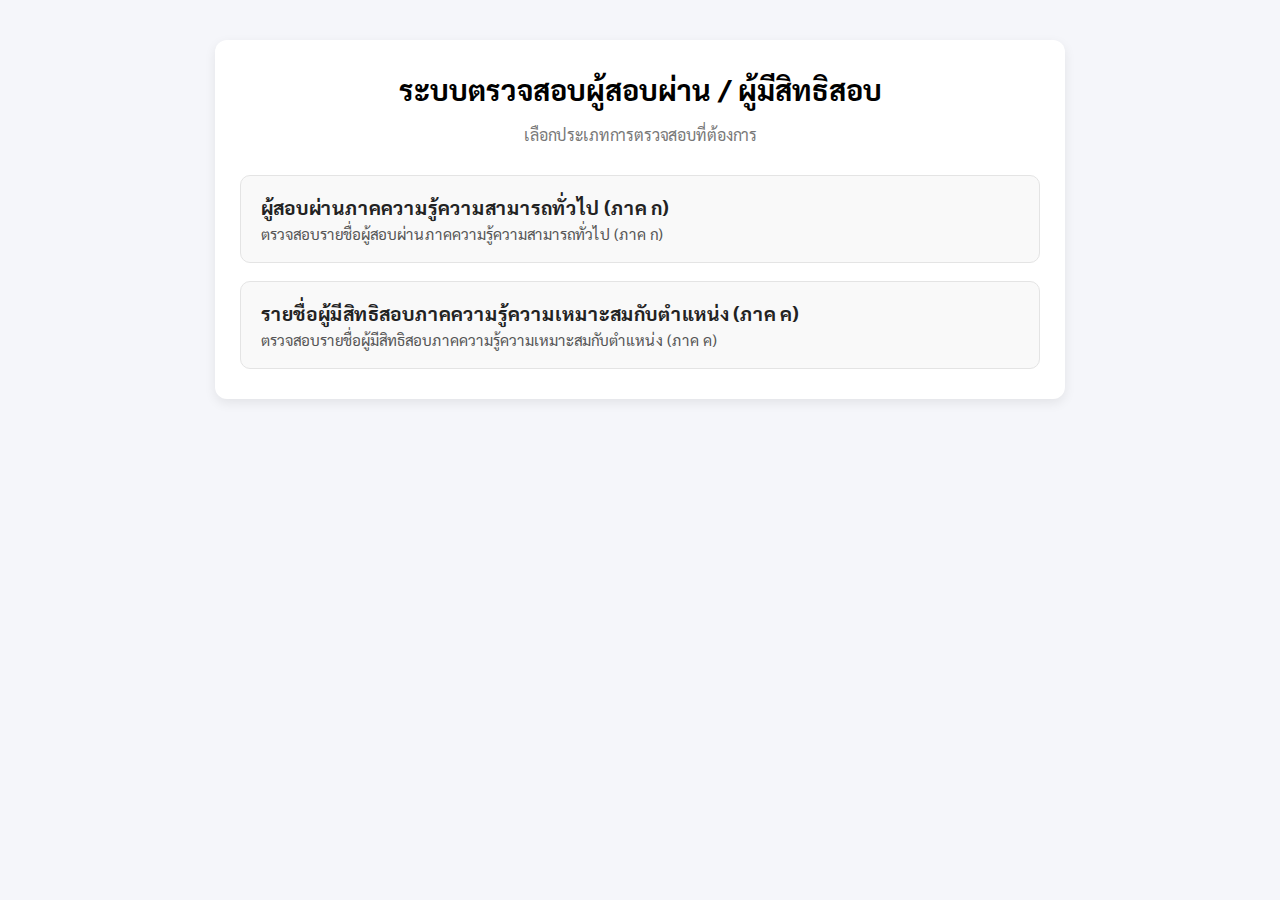
<file: index.html>
<!DOCTYPE html>
<html lang="th">
<head>
    <meta charset="UTF-8" />
    <title>ระบบตรวจสอบผู้สอบผ่าน / ผู้มีสิทธิสอบ</title>
    <meta name="viewport" content="width=device-width, initial-scale=1" />

    <!-- ฟอนต์ Sarabun -->
    <link href="https://fonts.googleapis.com/css2?family=Sarabun:wght@300;400;600&display=swap" rel="stylesheet">

    <!-- ไฟล์ CSS หลัก (ปรับพาธตามโครงสร้างที่ใช้จริง) -->
    <link rel="stylesheet" href="assets/css/main.css">
</head>
<body>

<div class="container">
    <h1>ระบบตรวจสอบผู้สอบผ่าน / ผู้มีสิทธิสอบ</h1>
    <p class="subtitle">
        เลือกประเภทการตรวจสอบที่ต้องการ
    </p>

    <div class="card-list">

        <!-- ลิงก์ไปหน้าผู้สอบผ่านภาค ก -->
        <a class="card" href="general-knowledge/index.html">
            <h2>ผู้สอบผ่านภาคความรู้ความสามารถทั่วไป (ภาค ก)</h2>
            <p>
                ตรวจสอบรายชื่อผู้สอบผ่านภาคความรู้ความสามารถทั่วไป (ภาค ก)
            </p>
        </a>

        <!-- ลิงก์ไปหน้ารายชื่อผู้มีสิทธิสอบภาค ค -->
        <a class="card" href="position-qualification/index.html">
            <h2>รายชื่อผู้มีสิทธิสอบภาคความรู้ความเหมาะสมกับตำแหน่ง (ภาค ค)</h2>
            <p>
                ตรวจสอบรายชื่อผู้มีสิทธิสอบภาคความรู้ความเหมาะสมกับตำแหน่ง (ภาค ค)
            </p>
        </a>

    </div>
</div>

</body>
</html>
</file>
<file: assets/css/main.css>
/* ฟอนต์ทั้งหมดใช้ Sarabun */
body {
    font-family: 'Sarabun', sans-serif;
    background: #f5f6fa;
    margin: 0;
    padding: 0;
}

/* กล่องกลาง */
.container {
    max-width: 800px;
    background: #ffffff;
    margin: 40px auto;
    padding: 30px 25px;
    border-radius: 12px;
    box-shadow: 0 4px 12px rgba(0,0,0,0.08);
}

/* หัวเรื่อง */
h1 {
    text-align: center;
    margin-top: 0;
    margin-bottom: 8px;
    font-size: 1.8rem;
}

.subtitle {
    text-align: center;
    color: #777;
    margin-bottom: 30px;
}

/* กล่องการ์ด */
.card-list {
    display: flex;
    flex-direction: column;
    gap: 18px;
}

/* การ์ดเดี่ยว */
.card {
    display: block;
    background: #f9f9f9;
    padding: 18px 20px;
    border-radius: 10px;
    text-decoration: none;
    color: #222;
    border: 1px solid #e4e4e4;
    transition: 0.2s ease-in-out;
}

/* หัวข้อในการ์ด */
.card h2 {
    margin: 0 0 5px;
    font-size: 1.2rem;
}

/* ข้อความย่อยในการ์ด */
.card p {
    margin: 0;
    color: #555;
    font-size: 0.95rem;
}

/* Hover */
.card:hover {
    background: #eef6ff;
    border-color: #bcd7ff;
    transform: translateY(-2px);
    box-shadow: 0 3px 10px rgba(0,0,0,0.08);
}

/* Responsive สำหรับมือถือ */
@media (max-width: 600px) {
    .container {
        margin: 20px 12px;
        padding: 20px 18px;
    }

    h1 {
        font-size: 1.5rem;
    }

    .card h2 {
        font-size: 1.1rem;
    }

    .card p {
        font-size: 0.9rem;
    }
}
</file>
